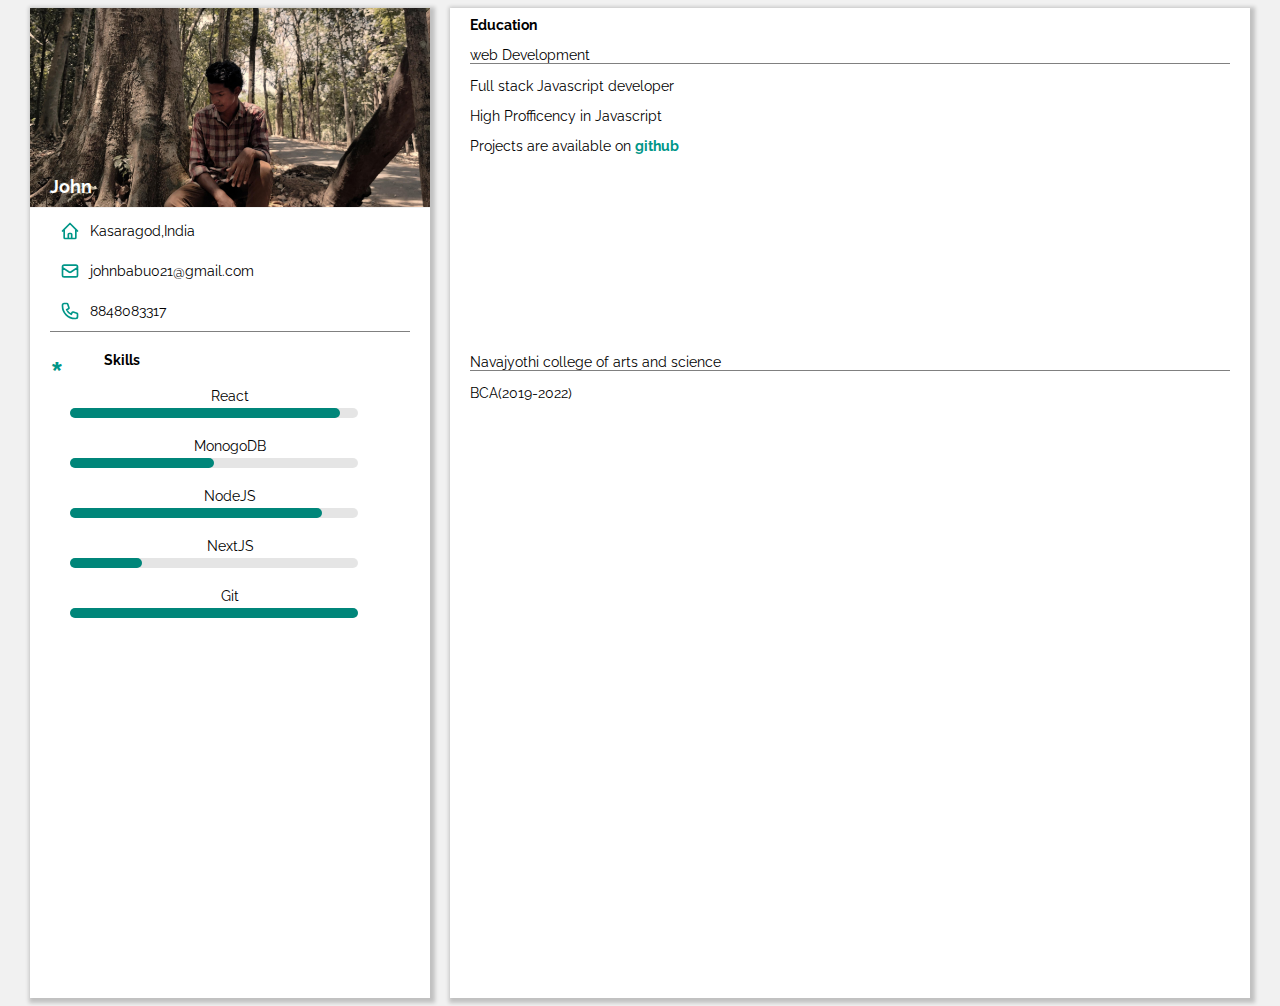
<file: resume.html>
<!DOCTYPE html>
<html lang="en">
<head>
    <meta charset="UTF-8">
    <meta http-equiv="X-UA-Compatible" content="IE=edge">
    <meta name="viewport" content="width=device-width, initial-scale=1.0">
    <title>Resume</title>
    <link rel='stylesheet' href="scss/resume.css">
</head>
<body>
    <section class="grid">
<div class="grid_layer">

    <div class="sidebar">
        <img src="images/IMG_20200313_195323.jpg">
        <p>John</p>

        <div class="description">
<div class="home">
    <svg xmlns="http://www.w3.org/2000/svg" class="h-6 w-6" fill="none" viewBox="0 0 24 24" stroke="currentColor">
        <path stroke-linecap="round" stroke-linejoin="round" stroke-width="2" d="M3 12l2-2m0 0l7-7 7 7M5 10v10a1 1 0 001 1h3m10-11l2 2m-2-2v10a1 1 0 01-1 1h-3m-6 0a1 1 0 001-1v-4a1 1 0 011-1h2a1 1 0 011 1v4a1 1 0 001 1m-6 0h6" />
      </svg>
      Kasaragod,India
</div>
<div class="mail">
    <svg xmlns="http://www.w3.org/2000/svg" class="h-6 w-6" fill="none" viewBox="0 0 24 24" stroke="currentColor">
        <path stroke-linecap="round" stroke-linejoin="round" stroke-width="2" d="M3 8l7.89 5.26a2 2 0 002.22 0L21 8M5 19h14a2 2 0 002-2V7a2 2 0 00-2-2H5a2 2 0 00-2 2v10a2 2 0 002 2z" />
      </svg>
      johnbabu021@gmail.com
</div>
<div class="phone">
    <svg xmlns="http://www.w3.org/2000/svg" class="h-6 w-6" fill="none" viewBox="0 0 24 24" stroke="currentColor">
        <path stroke-linecap="round" stroke-linejoin="round" stroke-width="2" d="M3 5a2 2 0 012-2h3.28a1 1 0 01.948.684l1.498 4.493a1 1 0 01-.502 1.21l-2.257 1.13a11.042 11.042 0 005.516 5.516l1.13-2.257a1 1 0 011.21-.502l4.493 1.498a1 1 0 01.684.949V19a2 2 0 01-2 2h-1C9.716 21 3 14.284 3 6V5z" />
      </svg>
      8848083317
</div>

<div class="skills">
<div class="head">
<span>*</span>
Skills
</div>
<div class="list_skill">
<div class="skill-bar">
    <p class="react">    React    </p>
</div>
<div class="skill-bar">
    <p class="mongo">MonogoDB</p>
</div>
<div class="skill-bar">
<p class="node">NodeJS</p>
</div>
<div class="skill-bar">
    <p class="next">NextJS</p>
</div>
<div class="skill-bar">
    <p class="git">Git</p>
</div>
</div>


</div>


        </div>
    </div>
    <div class="right_sidebar">
        <div class="upper">

            <h1>Education</h1>
            <div class="web-dev">
               <p>web Development</p>
               <p>Full stack Javascript developer</p>
               <p>High Profficency in Javascript </p>
           <p>Projects are available on <a class="link" href="https://github.com/johnbabu021">github</a></p>
            </div>

        </div>
  
<div class="lower">
    <div class="college">
        <p>Navajyothi college of arts and science</p>
    <p>BCA(2019-2022)</p>
    </div>
</div>
    </div>
</div>

    </section>


</body>
</html>
</file>
<file: scss/resume.css>
@import url('https://fonts.googleapis.com/css2?family=Raleway:wght@100&display=swap');

* {
  box-sizing: border-box;
  font-size: 14px;
  font-family: 'Raleway', sans-serif;
  word-wrap: break-word;
}
:root{
  --text-color:rgb(0, 0, 0);
  --green-color:#009688;
}

body{
background-color: #f1f1f1;
scroll-behavior: smooth;

}
body::-webkit-scrollbar{
  display: none;
}

.grid{
  display: flex;
  justify-content: space-around;
  align-items: center;
}
.grid_layer{
  display: flex;
}
.sidebar{
  position: relative;
    width: 400px;
    color: var(--text-color);
    height: 110vh;
    min-height:700px;
    margin-right: 20px;
    background-color: white;
    box-shadow: 2px 2px 4px 3px rgba(0,0,0,0.2);
}
.sidebar>img{
  width: 100%;
  height: 200px;
  object-fit: cover;
  border-bottom: 1px solid #f1f1f1 ;
}
.sidebar>p{
  position: absolute;
  font-size: 18px;
  font-weight:bold;
  top:150px;
  left:20px;
  color:white !important;
}
.home{
  display: flex;
  margin:0 20px;
  justify-content: flex-start;
  align-items: center;
}
svg{
  
  color: var(--green-color) !important;
  width: 40px;
  padding: 10px;
  
}
.mail{
  display: flex;
  justify-content: flex-start;
  align-items: center;
  margin:0 20px;
}

.phone{
  display: flex;
  align-items: center;
  justify-content:flex-start;
  margin:0 20px;
border-bottom: 1px solid gray;
}
.skills >.head{
  display: flex;
 justify-content: flex-start;
 align-content: flex-start;
 color:var(--text-color);
  font-weight: bold;
  font-size: 14px;
  margin: 20px;
}
.head>span{
  color: var(--green-color);
  font-size: 40px;
  height: 10px;
  padding-right: 40px;
 
}
.list_skill{
  margin: 0 20px;
}
.skill-bar{
  position: relative;

}
.skill-bar>p{
  display: flex;
  padding-bottom: 20px;
  align-items: center;
  justify-content: space-around;
}
.skill-bar>p::after{
  margin-left: 20px;
content:"";
position:absolute;
top:20px;
left:0;
border-radius: 20px;
width: 80%;
height: 10px;
background-color: var(--text-color);
opacity: 0.1;
}
.skill-bar>.react::before{
  margin-left: 20px;
content:"";
position:absolute;
top:20px;
left:0;
border-radius: 20px;
width: 75%;
height: 10px;
animation:grow linear 2s ;
background-color: var(--green-color);
}

.skill-bar>.mongo::before{
  margin-left: 20px;
content:"";
position:absolute;
top:20px;
left:0;
border-radius: 20px;
width: 40%;
height: 10px;
animation:grow linear 2s ;
background-color: var(--green-color);
}

.skill-bar>.node::before{
  margin-left: 20px;
content:"";
position:absolute;
top:20px;
left:0;
border-radius: 20px;
width: 70%;
height: 10px;
animation:grow linear 2s ;
background-color: var(--green-color);
}

.skill-bar>.next::before{
  margin-left: 20px;
content:"";
position:absolute;
top:20px;
animation:grow linear 2s ;
left:0;
border-radius: 20px;
width: 20%;
height: 10px;
background-color: var(--green-color);
}
.skill-bar>.git::before{
  margin-left: 20px;
content:"";
position:absolute;
top:20px;
animation:grow linear 2s ;
left:0;
border-radius: 20px;
width: 80%;
height: 10px;
background-color: var(--green-color);
}



@keyframes grow{
  0%{width:0px}
  100%{width: 50%;}
}



.right_sidebar{
  width: 800px;
  height: 110vh;
  background-color: white;
  box-shadow: 2px 2px 4px 3px rgba(0,0,0,0.2);
  padding:0 20px;

}

.upper{
  margin-bottom: 20px;

}
.link{
  text-decoration: none;
  font-weight:bold;
  color:var(--green-color);
}
.right_sidebar>h1{
  color:var(--text-color);
}
.web-dev{
  margin-bottom: 200px;
 
}
.web-dev>p:nth-child(1){
  border-bottom: 1px solid gray;
}
.college>p:nth-child(1){
  border-bottom:1px solid gray;
}

@media (max-width:600px){
  .grid_layer{
    display: block;
  } 
  .grid{
    display: flex;
  }

  .sidebar{
    width:80vw !important;
    min-width:300px !important;
     }
     .right_sidebar{
       width: 80vw !important;
     }
}

@media (max-width:1200px){

 .sidebar{
width:40vw;
 }
 .right_sidebar{
   width: 40vw;
 }
}
</file>
